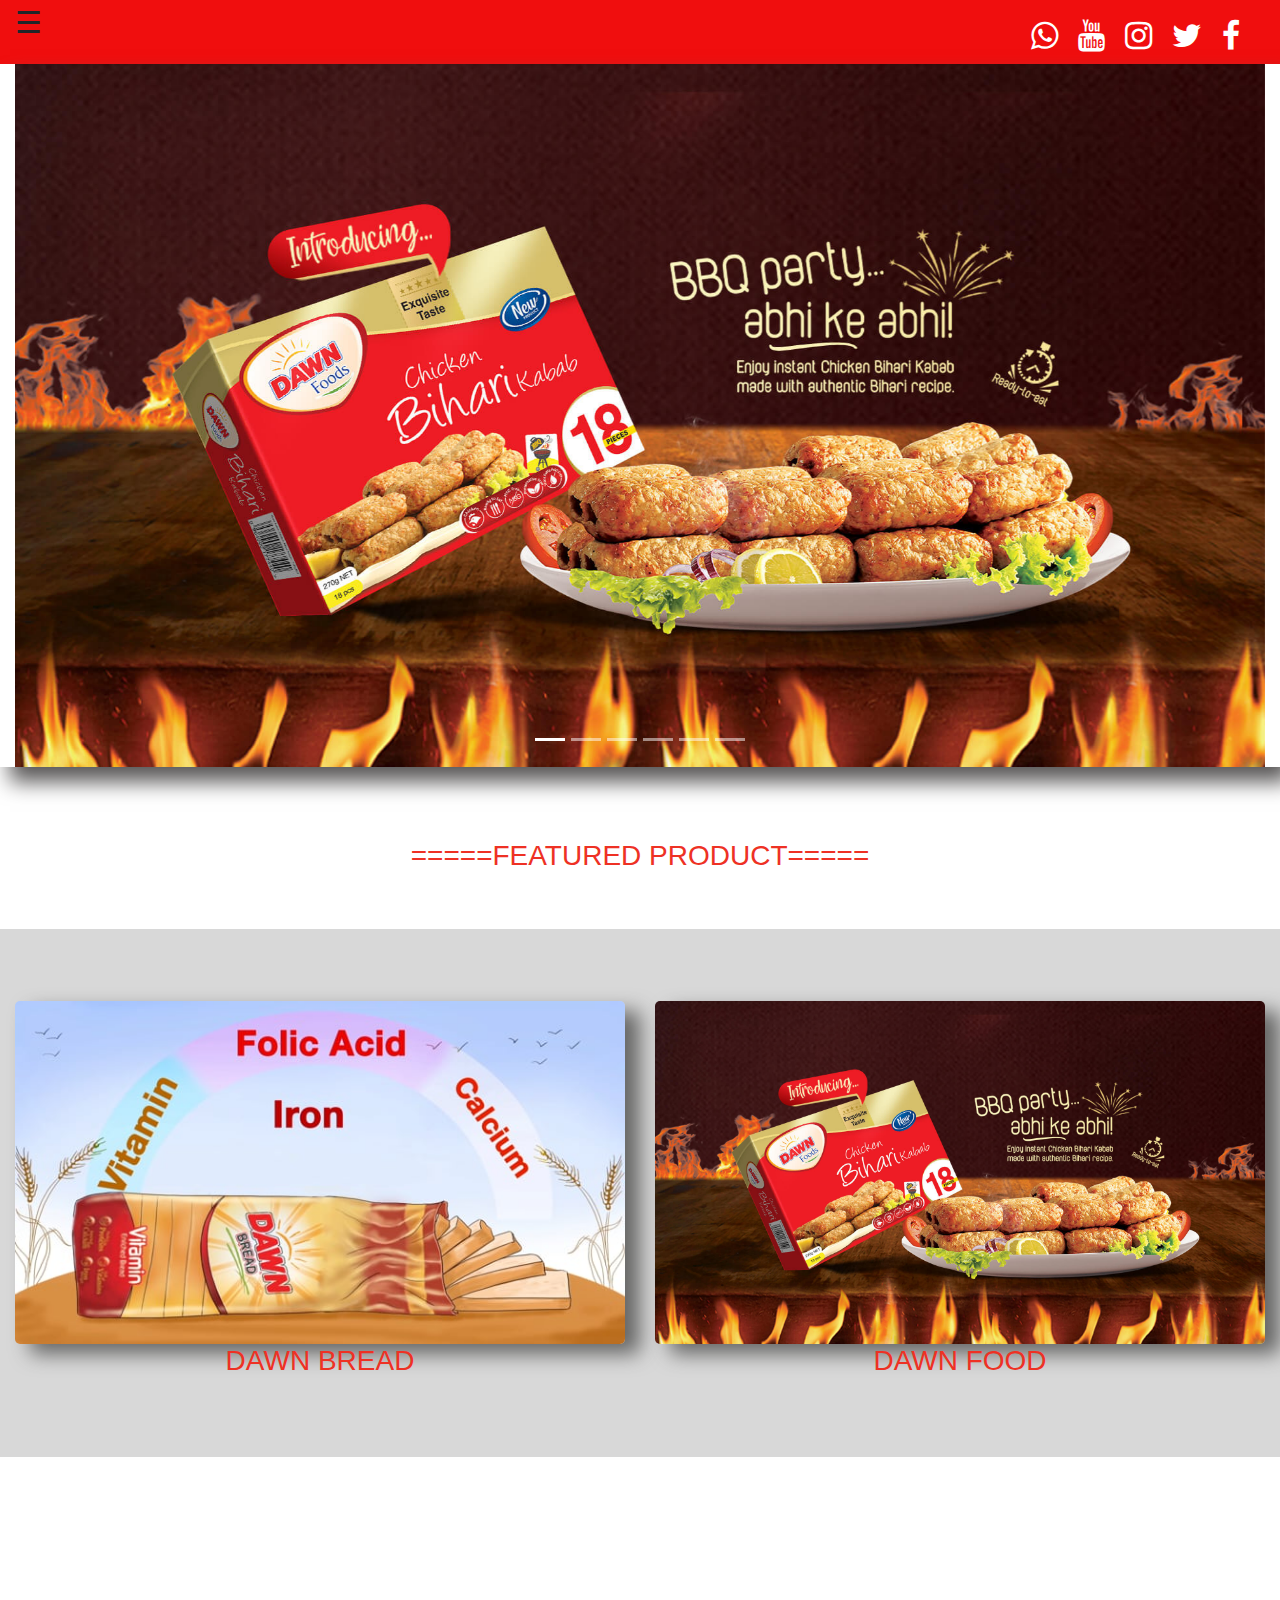
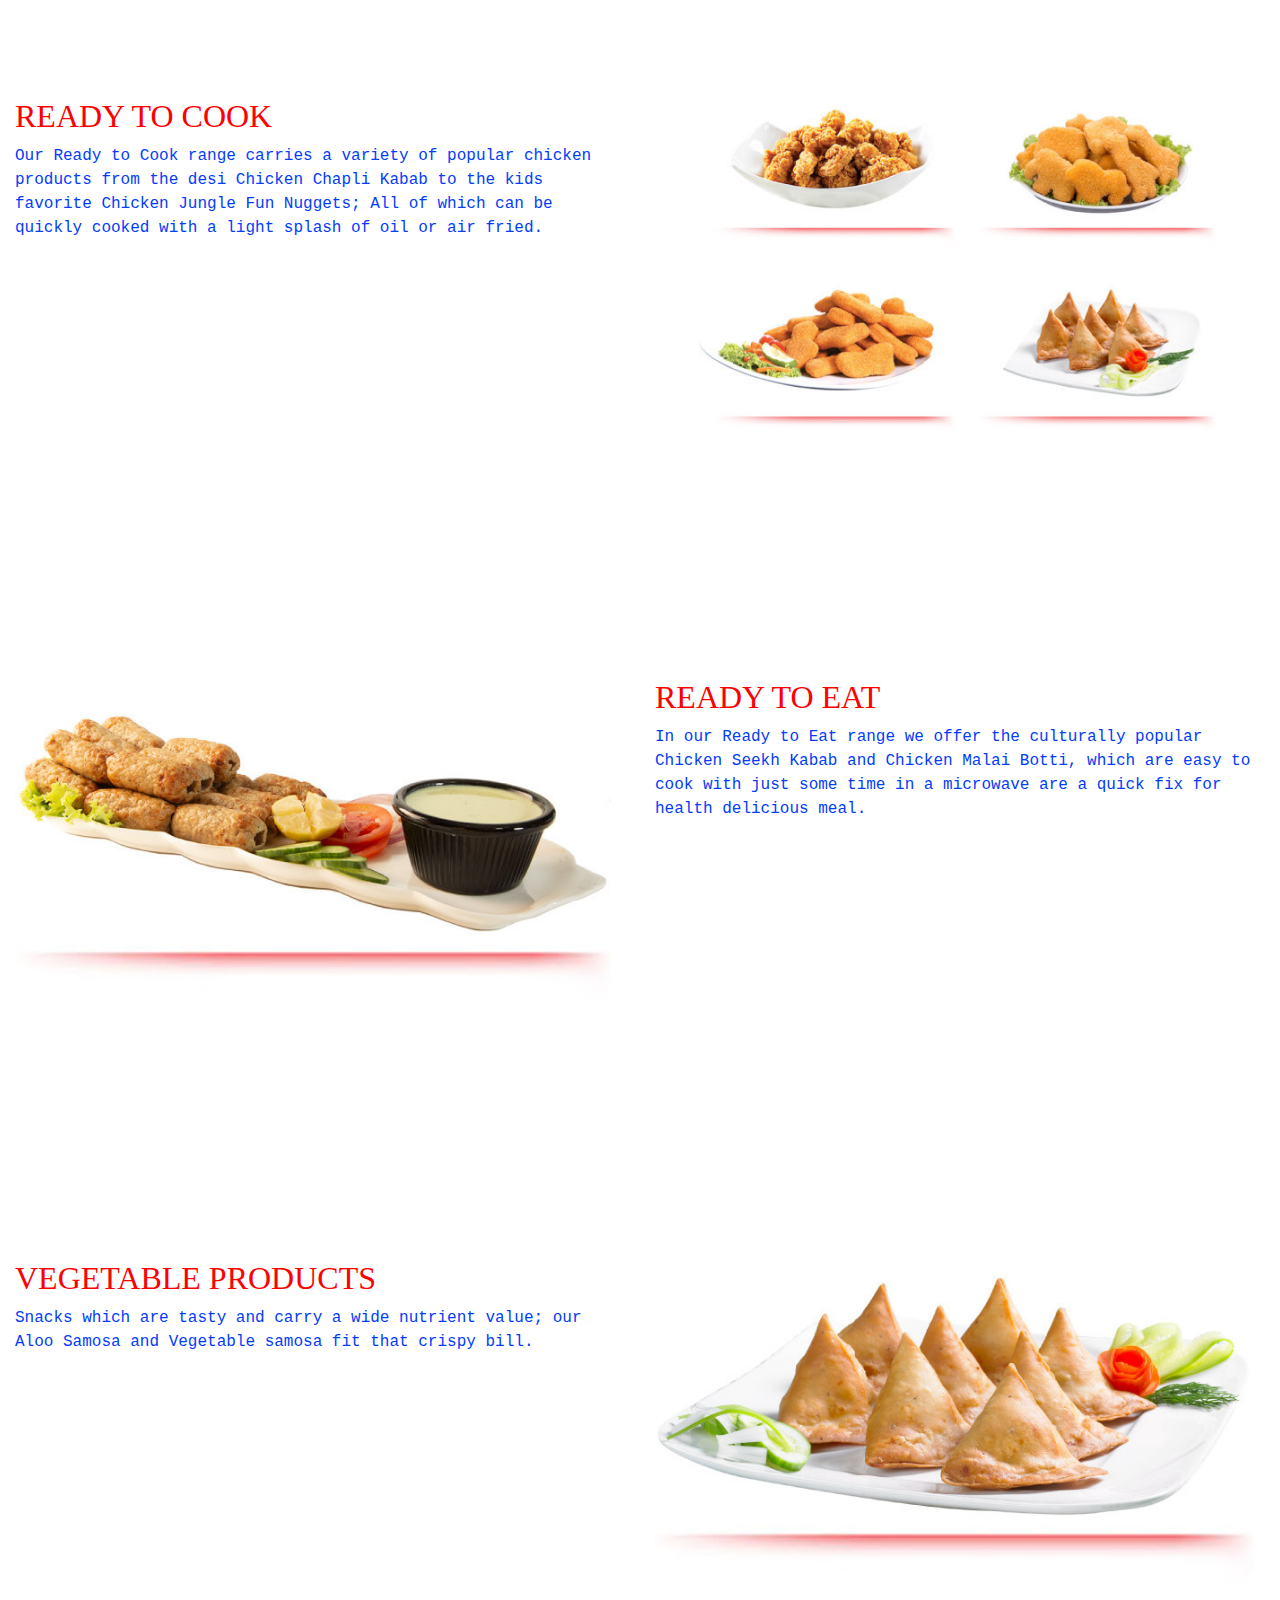
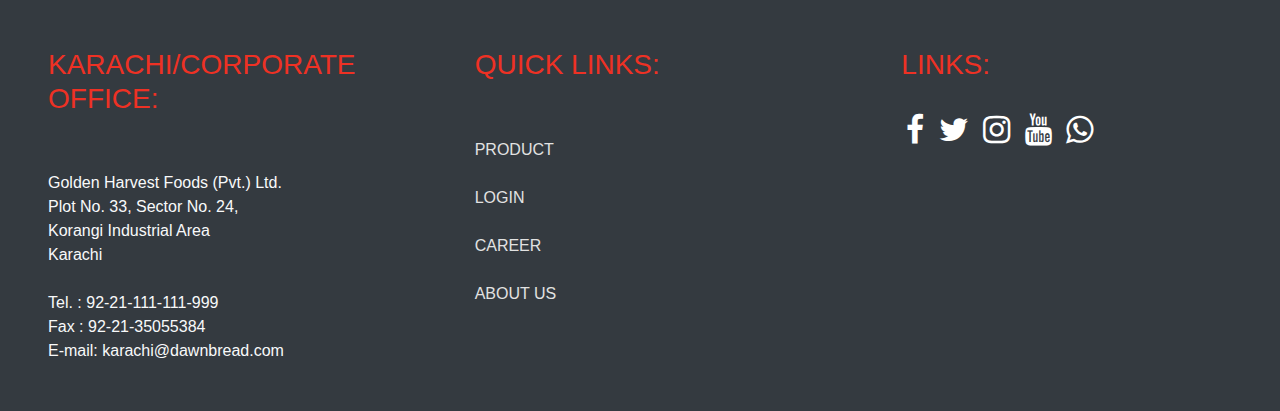
<file: index.html>
<!DOCTYPE html>
<html lang="en">

<head>
    <meta charset="UTF-8">
    <meta name="viewport" content="width=device-width, initial-scale=1.0">
    <link rel="stylesheet" href="style.css">
    <link rel="stylesheet" href="bootstrap-4.4.1-dist/css/bootstrap.min.css">
    <link href="https://stackpath.bootstrapcdn.com/font-awesome/4.7.0/css/font-awesome.min.css" rel="stylesheet" integrity="sha384-wvfXpqpZZVQGK6TAh5PVlGOfQNHSoD2xbE+QkPxCAFlNEevoEH3Sl0sibVcOQVnN" crossorigin="anonymous">

    <title>Document</title>
</head>

<body>

    <div class="container-fluid topcont">
        <div class="row">
            <div class="col-md-6 col-xs-6">
                <div id="mySidenav" class="sidenav ">
                    <a href="javascript:void(0)" class="closebtn" onclick="closeNav()">&times;</a>
                    <div class="text-center"><img width="30%" src="images/dawn_808p-qx.jpg" alt=""></div>
                    <a href="index.html">Home</a>
                    <a href="product.html">Products</a>
                    <a href="product3.html">Frozen Product</a>
                    <a href="contact.html">Contact</a>
                    <a href="about.html">About Us</a>
                </div>
                <span style="font-size:30px;cursor:pointer" onclick="openNav()">&#9776; </span>
            </div>
            <div class="col-md-6 col-xs-6">
                <div class="col links">
                    <a class="k" href="mailto:mmmubeen761@gmail.com"><i class="fa fa-2x fa-facebook"></i></a>
                    <a class="k" href="mailto:mmmubeen761@gmail.com"><i class="fa fa-2x fa-twitter"></i></a>
                    <a class="k" href="mailto:mmmubeen761@gmail.com"><i class="fa fa-2x fa-instagram"></i></a>
                    <a class="k" href="mailto:mmmubeen761@gmail.com"><i class="fa fa-2x fa-youtube"></i></a>
                    <a class="k" href="mailto:mmmubeen761@gmail.com"><i class="fa fa-2x fa-whatsapp"></i></a>
                </div>
            </div>
        </div>
    </div>
    <!-- CAROUSEL START -->
    <div class="container-fluid boxshadow">

        <div id="demo" class="carousel slide" data-ride="carousel">

            <!-- Indicators -->
            <ul class="carousel-indicators">
                <li id="" data-target="#demo" data-slide-to="0" class="active"></li>
                <li id="" data-target="#demo" data-slide-to="1"></li>
                <li id="" data-target="#demo" data-slide-to="2"></li>
                <li id="" data-target="#demo" data-slide-to="3"></li>
                <li id="" data-target="#demo" data-slide-to="4"></li>
                <li id="" data-target="#demo" data-slide-to="5"></li>
            </ul>

            <!-- The slideshow -->
            <div class="carousel-inner ">
                <div class="carousel-item active">
                    <img class=" img-fluid" src="images/img3.jpg" alt="">
                </div>
                <div class="carousel-item">
                    <img class=" img-fluid" src="images/Jungle-Fun-Chicken-Nuggets.jpg" alt="">
                </div>
                <div class="carousel-item">
                    <img class=" img-fluid" src="images/Chicken-Burger-Patty.jpg" alt="">
                </div>
                <div class="carousel-item">
                    <img class=" img-fluid" src="images/Chicken-Nuggets.jpg" alt="">
                </div>
                <div class="carousel-item">
                    <img class=" img-fluid" src="images/Chicken-shami-kabab.jpg" alt="">
                </div>
                <div class="carousel-item">
                    <img class=" img-fluid" src="images/Plain-Paratha.jpg" alt="">
                </div>
            </div>

            <!-- Left and right controls -->
            <!-- <a class="carousel-control-prev" href="#demo" data-slide="prev">
                <span class="carousel-control-prev-icon"></span>
            </a>
            <a class="carousel-control-next" href="#demo" data-slide="next">
                <span class="carousel-control-next-icon"></span>
            </a> -->
        </div>
    </div>



    <br><br><br>
    <div class="container ">
        <h3 class="ipheading">=====FEATURED PRODUCT=====</h3>
    </div>
    <br><br>
    <div class="container-fluid main">
        <div class="row  d-flex justify-content-center">
            <div class="col-md-6"><br><br><br>
                <div>
                    <a href="product.html"><img class="img-fluid two-conatiner" src="images/img2.jpg" alt=""></a>
                    <h3 class="d-flex justify-content-center">DAWN BREAD</h3>
                </div><br><br><br>
            </div>
            <div class="col-md-6"><br><br><br>
                <div>
                    <a href="product3.html"><img class="img-fluid two-conatiner" src="images/img3.jpg" alt=""></a>
                    <h3 class="d-flex justify-content-center">DAWN FOOD</h3>
                </div>
            </div><br><br><br>
        </div>
    </div>

    <br><br><br><br><br><br><br><br><br><br>
    <div class="container-fluid">
        <div class="row">
            <div class="col-md-6">
                <h2 id="historyh1">READY TO COOK</h2>
                <p id="historyp">Our Ready to Cook range carries a variety of popular chicken products from the desi Chicken Chapli Kabab to the kids favorite Chicken Jungle Fun Nuggets; All of which can be quickly cooked with a light splash of oil or air fried.</p>
            </div>
            <div class="col-md-6"><img src="images/ready-to-cook.jpg" alt="" style="width: 100%;"></div>
        </div>
    </div>

    <br><br><br><br><br><br><br><br><br><br>
    <div class="container-fluid">
        <div class="row">
            <div class="col-md-6"><img src="images/ready-to-eat.jpg" alt="" style="width: 100%;">
            </div>
            <div class="col-md-6">

                <h2 id="historyh1">READY TO EAT</h2>
                <p id="historyp">In our Ready to Eat range we offer the culturally popular Chicken Seekh Kabab and Chicken Malai Botti, which are easy to cook with just some time in a microwave are a quick fix for health delicious meal.
                </p>
            </div>
        </div>
    </div>
    <br><br><br><br><br><br><br><br><br><br>
    <div class="container-fluid">
        <div class="row">
            <div class="col-md-6">
                <h2 id="historyh1">VEGETABLE PRODUCTS</h2>
                <p id="historyp">Snacks which are tasty and carry a wide nutrient value; our Aloo Samosa and Vegetable samosa fit that crispy bill.</p>
            </div>
            <div class="col-md-6"><img src="images/vegetable-products.jpg" alt="" style="width: 100%;"></div>
        </div>
    </div>


    <div class="container-fluid bg-dark text-light">
        <div class="row">
            <div class="col-md-4 p-5">
                <h3>KARACHI/CORPORATE OFFICE:</h3> <br><br> Golden Harvest Foods (Pvt.) Ltd. <br> Plot No. 33, Sector No. 24, <br> Korangi Industrial Area <br> Karachi <br><br> Tel. : 92-21-111-111-999 <br> Fax : 92-21-35055384 <br> E-mail: karachi@dawnbread.com
                <br>
            </div>
            <div class="col-md-4 p-5">
                <h3>QUICK LINKS:</h3><br><br>
                <a href="product.html" class="downdlinks">PRODUCT</a><br><br>
                <a href="#" class="downdlinks">LOGIN</a><br><br>
                <a href="#" class="downdlinks">CAREER</a><br><br>
                <a href="about.html" class="downdlinks">ABOUT US</a><br><br>
            </div>
            <div class="col-md-4 p-5">
                <h3>LINKS:</h3><br>
                <div class="links-down">
                    <a class="k" href="mailto:mmmubeen761@gmail.com"><i class="fa fa-2x fa-facebook"></i></a>
                    <a class="k" href="mailto:mmmubeen761@gmail.com"><i class="fa fa-2x fa-twitter"></i></a>
                    <a class="k" href="mailto:mmmubeen761@gmail.com"><i class="fa fa-2x fa-instagram"></i></a>
                    <a class="k" href="mailto:mmmubeen761@gmail.com"><i class="fa fa-2x fa-youtube"></i></a>
                    <a class="k" href="mailto:mmmubeen761@gmail.com"><i class="fa fa-2x fa-whatsapp"></i></a>
                </div>
            </div>
        </div>

        <!-- javascript -->

        <script>
            function openNav() {
                document.getElementById("mySidenav").style.width = "250px";
            }

            function closeNav() {
                document.getElementById("mySidenav").style.width = "0";
            }
        </script>

        <!-- js links -->
        <script src="https://ajax.googleapis.com/ajax/libs/jquery/3.4.1/jquery.min.js"></script>
        <script src="https://cdnjs.cloudflare.com/ajax/libs/popper.js/1.16.0/umd/popper.min.js"></script>
        <script src="https://maxcdn.bootstrapcdn.com/bootstrap/4.4.1/js/bootstrap.min.js"></script>
</body>

</html>
</file>
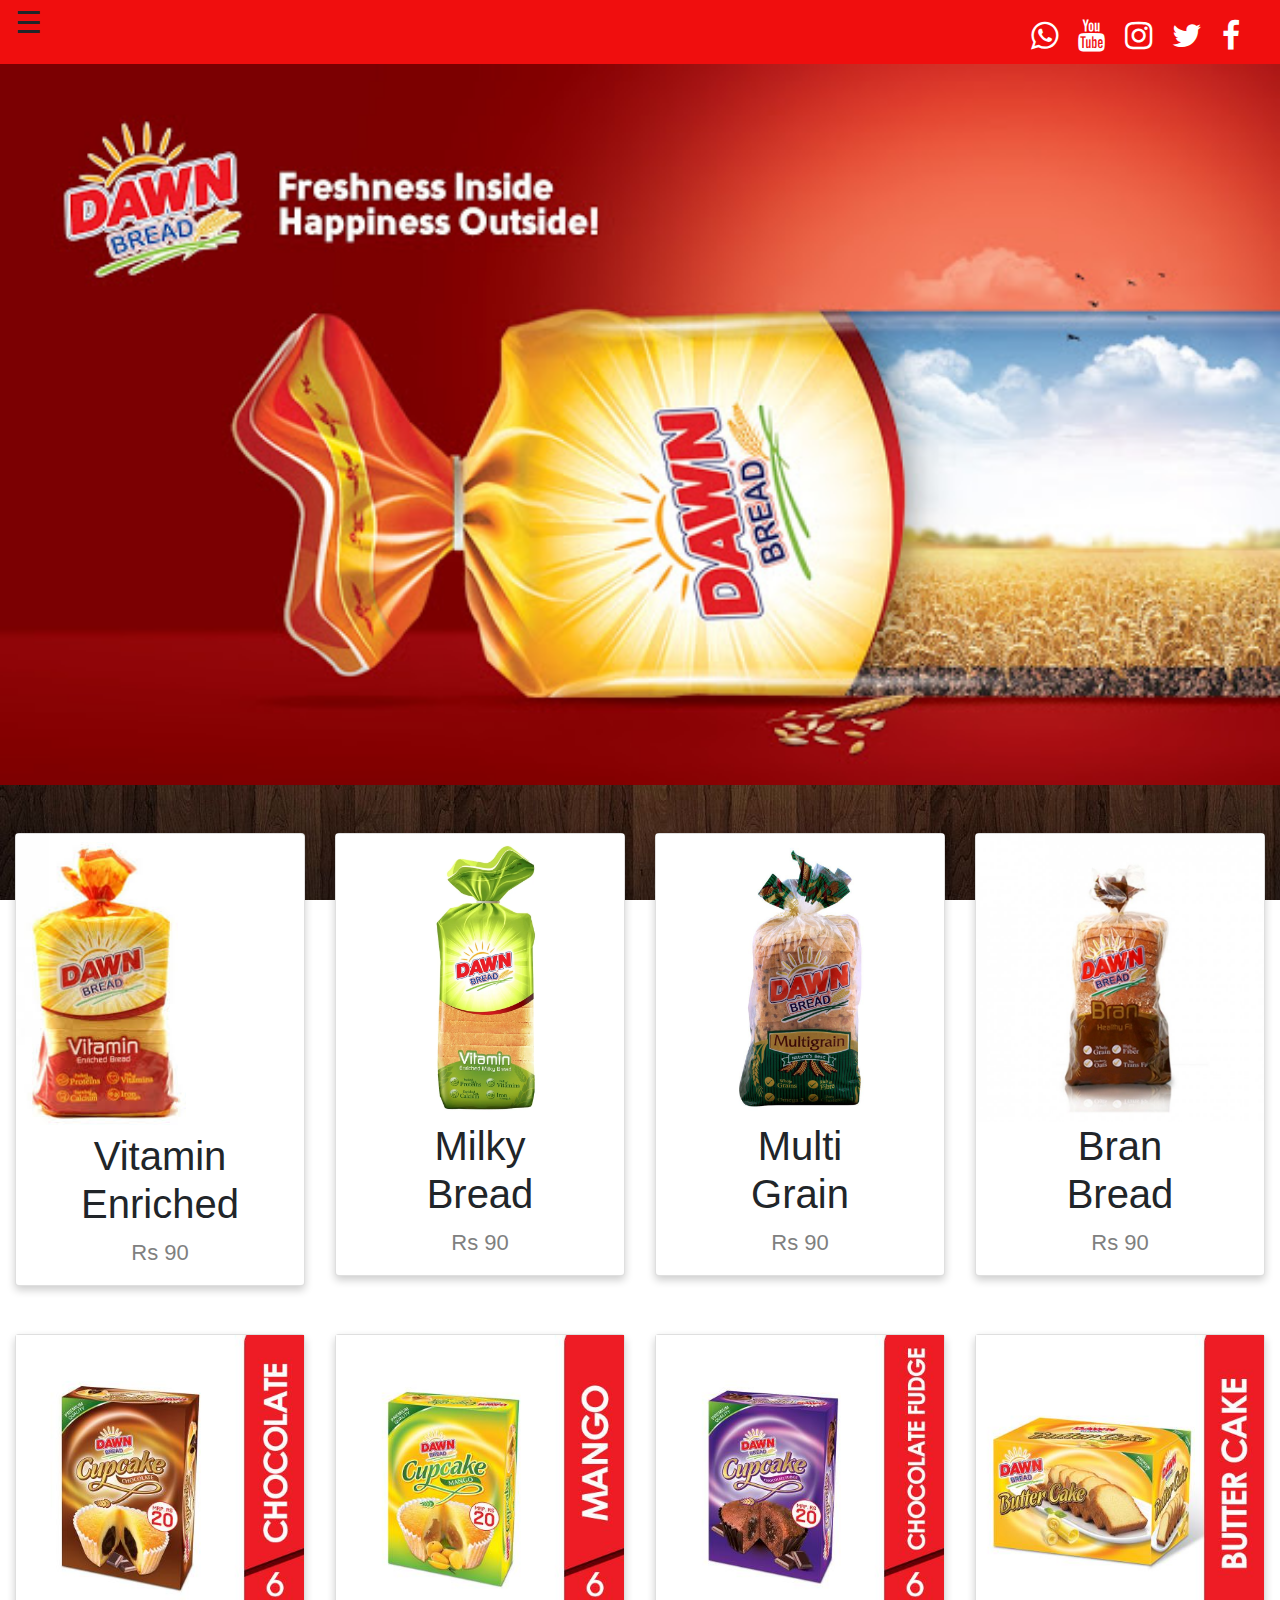
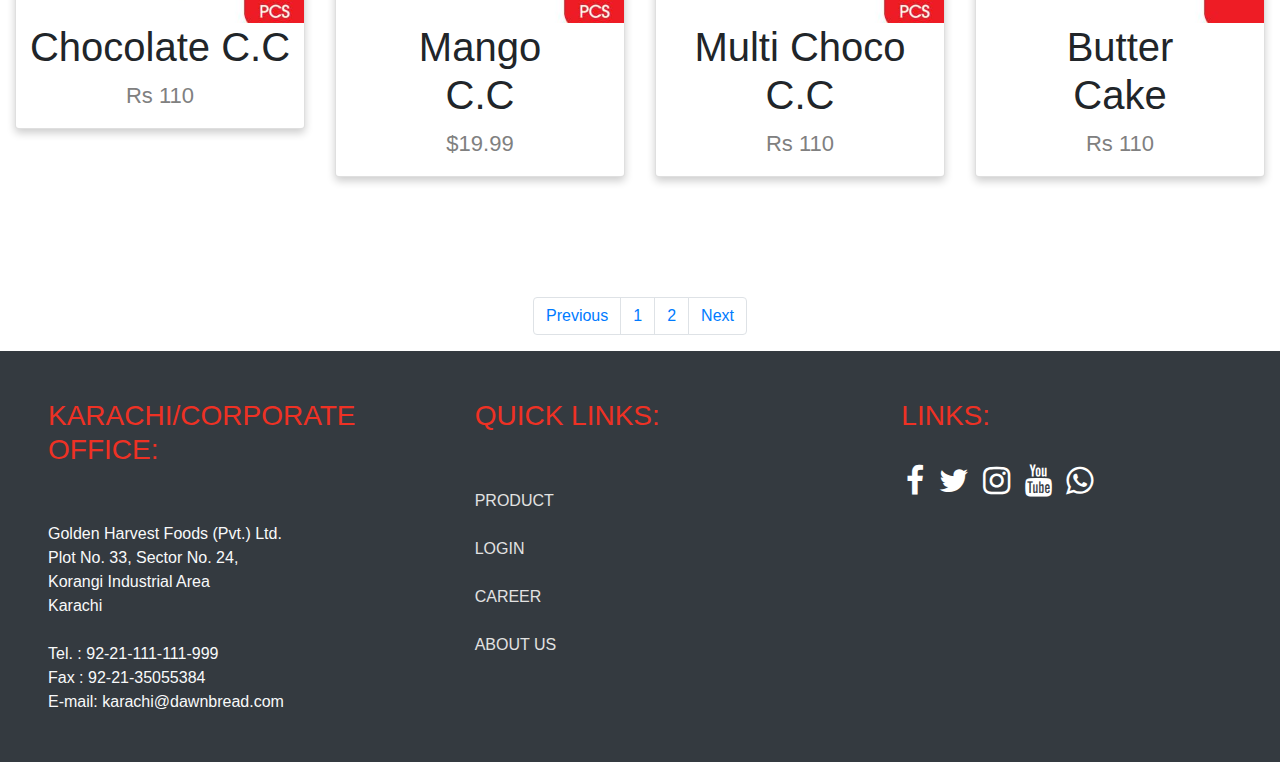
<file: product.html>
<!DOCTYPE html>
<html lang="en">

<head>
    <meta charset="UTF-8">
    <meta name="viewport" content="width=device-width, initial-scale=1.0">
    <link rel="stylesheet" href="style.css">
    <link rel="stylesheet" href="bootstrap-4.4.1-dist/css/bootstrap.min.css">
    <link href="https://stackpath.bootstrapcdn.com/font-awesome/4.7.0/css/font-awesome.min.css" rel="stylesheet" integrity="sha384-wvfXpqpZZVQGK6TAh5PVlGOfQNHSoD2xbE+QkPxCAFlNEevoEH3Sl0sibVcOQVnN" crossorigin="anonymous">

    <title>Document</title>
</head>

<body>
    <div class="container-fluid topcont">
        <div class="row">
            <div class="col-md-2">
                <div id="mySidenav" class="sidenav ">
                    <a href="javascript:void(0)" class="closebtn" onclick="closeNav()">&times;</a>
                    <a href="index.html">Home</a>
                    <a href="product.html">Products</a>
                    <a href="product3.html">Frozen Product</a>
                    <a href="contact.html">Contact</a>
                    <a href="about.html">About Us</a>
                </div>
                <span style="font-size:30px;cursor:pointer" onclick="openNav()">&#9776; </span>
            </div>
            <div class="col-md-10">
                <div class="col links">
                    <a class="k" href="mailto:mmmubeen761@gmail.com"><i class="fa fa-2x fa-facebook"></i></a>
                    <a class="k" href="mailto:mmmubeen761@gmail.com"><i class="fa fa-2x fa-twitter"></i></a>
                    <a class="k" href="mailto:mmmubeen761@gmail.com"><i class="fa fa-2x fa-instagram"></i></a>
                    <a class="k" href="mailto:mmmubeen761@gmail.com"><i class="fa fa-2x fa-youtube"></i></a>
                    <a class="k" href="mailto:mmmubeen761@gmail.com"><i class="fa fa-2x fa-whatsapp"></i></a>
                </div>
            </div>
        </div>
    </div>

    <!-- <div class="container">
    <video style="width: 100%; height: auto;" src="video/Dawn Bread - Bio Degradable Packaging.mp4" controls></video>
    </div>
    -->
    <div class="container-fluid">
        <div class="row">
            <img class="img-fluid" width="100%" src="images/2018-11-15.jpg" alt="">
        </div>
    </div>
    <div class="container-fluid bg">
        <div class="row">
            <div class="col col-lg-3 col-md-3 col-xs-12 col-sm-6 mt-5">
                <div class="card">
                    <img src="images/brea.jpg" alt="Denim Jeans" style="width:60% ; height: auto;">
                    <h1>Vitamin Enriched</h1>
                    <p class="price">Rs 90</p>
                </div>
            </div>
            <div class="col col-lg-3 col-md-3 col-xs-12 col-sm-6 mt-5">
                <div class="card">
                    <img src="images/grocerapp-dawn-bread-milky-5eb0fab1d81a7.webp" alt="Denim Jeans" style="width:100% ; height: auto;">
                    <h1>Milky <br> Bread</h1>
                    <p class="price">Rs 90</p>
                </div>
            </div>
            <div class="col col-lg-3 col-md-3 col-xs-12 col-sm-6 mt-5">
                <div class="card">
                    <img src="images/1135447-1.jpg" alt="Denim Jeans" style="width:100% ; height: auto;">
                    <h1>Multi <br> Grain</h1>
                    <p class="price">Rs 90</p>
                </div>
            </div>
            <div class="col col-lg-3 col-md-3 col-xs-12 col-sm-6 mt-5">
                <div class="card">
                    <img src="images/12629648-0-M.jpg" alt="Denim Jeans" style="width:100% ; height: auto;">
                    <h1>Bran <br> Bread</h1>
                    <p class="price">Rs 90</p>
                </div>
            </div>
        </div>
    </div>
    <div class="container-fluid bg">
        <div class="row">
            <div class="col col-lg-3 col-md-3 col-xs-12 col-sm-6 mt-5">
                <div class="card">
                    <img src="images/27857_detail_img.jpg" alt="Denim Jeans" style="width:100%; height: auto;">
                    <h1>Chocolate C.C</h1>
                    <p class="price">Rs 110</p>
                </div>
            </div>
            <div class="col col-lg-3 col-md-3 col-xs-12 col-sm-6 mt-5">
                <div class="card">
                    <img src="images/27858_detail_img.jpg" alt="Denim Jeans" style="width:100% ; height: auto">
                    <h1>Mango <br> C.C</h1>
                    <p class="price">$19.99</p>
                </div>
            </div>
            <div class="col col-lg-3 col-md-3 col-xs-12 col-sm-6 mt-5">
                <div class="card">
                    <img src="images/27860_detail_img.jpg" alt="Denim Jeans" style="width:100% ; height: auto">
                    <h1>Multi Choco C.C</h1>
                    <p class="price">Rs 110</p>
                </div>
            </div>
            <div class="col col-lg-3 col-md-3 col-xs-12 col-sm-6 mt-5">
                <div class="card">
                    <img src="images/21918_detail_img.jpg" alt="Denim Jeans" style="width:100% ; height: auto">
                    <h1>Butter <br> Cake</h1>
                    <p class="price">Rs 110</p>
                </div>
            </div>
        </div><br><br><br>
    </div>

    <div class="container-fluid">
        <ul class="pagination justify-content-center mt-5">
            <li class="page-item"><a class="page-link" href="product.html">Previous</a></li>
            <li class="page-item"><a class="page-link" href="product.html">1</a></li>
            <li class="page-item"><a class="page-link" href="product2.html">2</a></li>
            <li class="page-item"><a class="page-link" href="product2.html">Next</a></li>
        </ul>
    </div>


    <div class="container-fluid bg-dark text-light">
        <div class="row">
            <div class="col-md-4 p-5">
                <h3>KARACHI/CORPORATE OFFICE:</h3> <br><br> Golden Harvest Foods (Pvt.) Ltd. <br> Plot No. 33, Sector No. 24, <br> Korangi Industrial Area <br> Karachi <br><br> Tel. : 92-21-111-111-999 <br> Fax : 92-21-35055384 <br> E-mail: karachi@dawnbread.com
                <br>
            </div>
            <div class="col-md-4 p-5">
                <h3>QUICK LINKS:</h3><br><br>
                <a href="product.html" class="downdlinks">PRODUCT</a><br><br>
                <a href="#" class="downdlinks">LOGIN</a><br><br>
                <a href="#" class="downdlinks">CAREER</a><br><br>
                <a href="about.html" class="downdlinks">ABOUT US</a><br><br>
            </div>
            <div class="col-md-4 p-5">
                <h3>LINKS:</h3><br>
                <div class="links-down">
                    <a class="k" href="mailto:mmmubeen761@gmail.com"><i class="fa fa-2x fa-facebook"></i></a>
                    <a class="k" href="mailto:mmmubeen761@gmail.com"><i class="fa fa-2x fa-twitter"></i></a>
                    <a class="k" href="mailto:mmmubeen761@gmail.com"><i class="fa fa-2x fa-instagram"></i></a>
                    <a class="k" href="mailto:mmmubeen761@gmail.com"><i class="fa fa-2x fa-youtube"></i></a>
                    <a class="k" href="mailto:mmmubeen761@gmail.com"><i class="fa fa-2x fa-whatsapp"></i></a>
                </div>
            </div>
        </div>
    </div>

    <!-- javascript -->

    <script>
        function openNav() {
            document.getElementById("mySidenav").style.width = "250px";
        }

        function closeNav() {
            document.getElementById("mySidenav").style.width = "0";
        }
    </script>

    <!-- js links -->
    <script src="https://ajax.googleapis.com/ajax/libs/jquery/3.4.1/jquery.min.js"></script>
    <script src="https://cdnjs.cloudflare.com/ajax/libs/popper.js/1.16.0/umd/popper.min.js"></script>
    <script src="https://maxcdn.bootstrapcdn.com/bootstrap/4.4.1/js/bootstrap.min.js"></script>
</body>

</html>
</file>
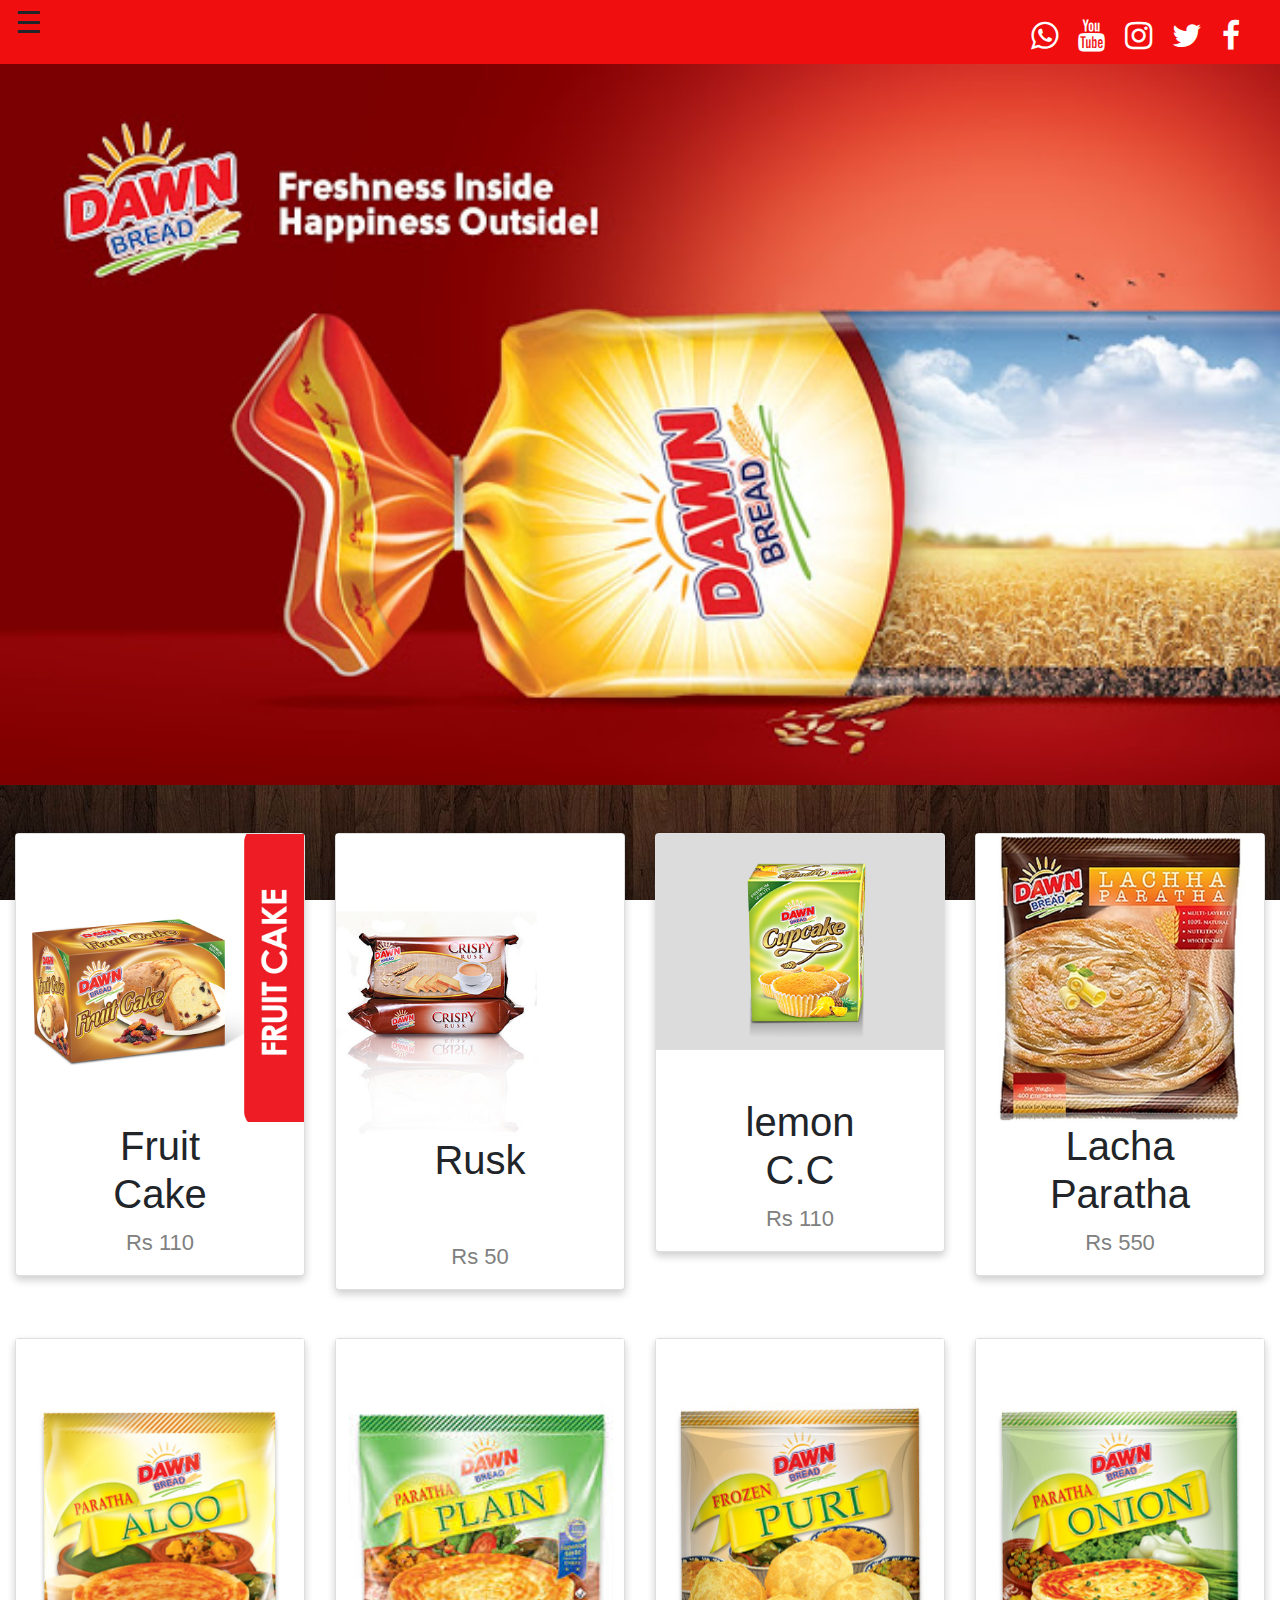
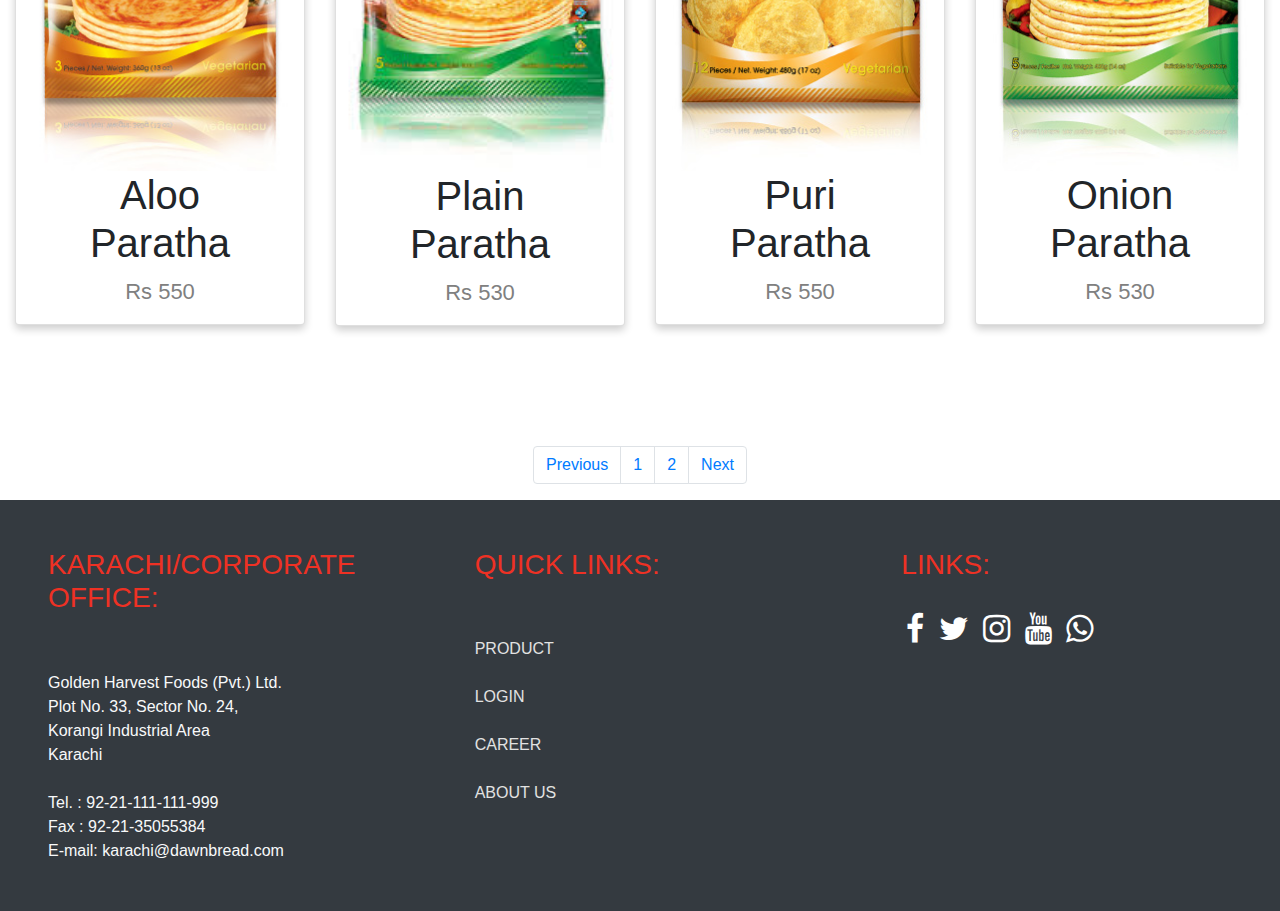
<file: product2.html>
<!DOCTYPE html>
<html lang="en">

<head>
    <meta charset="UTF-8">
    <meta name="viewport" content="width=device-width, initial-scale=1.0">
    <link rel="stylesheet" href="style.css">
    <link rel="stylesheet" href="bootstrap-4.4.1-dist/css/bootstrap.min.css">
    <link href="https://stackpath.bootstrapcdn.com/font-awesome/4.7.0/css/font-awesome.min.css" rel="stylesheet" integrity="sha384-wvfXpqpZZVQGK6TAh5PVlGOfQNHSoD2xbE+QkPxCAFlNEevoEH3Sl0sibVcOQVnN" crossorigin="anonymous">

    <title>Document</title>
</head>

<body>
    <div class="container-fluid topcont">
        <div class="row">
            <div class="col-md-2">
                <div id="mySidenav" class="sidenav ">
                    <a href="javascript:void(0)" class="closebtn" onclick="closeNav()">&times;</a>
                    <a href="index.html">Home</a>
                    <a href="product.html">Products</a>
                    <a href="product3.html">Frozen Product</a>
                    <a href="contact.html">Contact</a>
                    <a href="about.html">About Us</a>
                </div>
                <span style="font-size:30px;cursor:pointer" onclick="openNav()">&#9776; </span>
            </div>
            <div class="col-md-10">
                <div class="col links">
                    <a class="k" href="mailto:mmmubeen761@gmail.com"><i class="fa fa-2x fa-facebook"></i></a>
                    <a class="k" href="mailto:mmmubeen761@gmail.com"><i class="fa fa-2x fa-twitter"></i></a>
                    <a class="k" href="mailto:mmmubeen761@gmail.com"><i class="fa fa-2x fa-instagram"></i></a>
                    <a class="k" href="mailto:mmmubeen761@gmail.com"><i class="fa fa-2x fa-youtube"></i></a>
                    <a class="k" href="mailto:mmmubeen761@gmail.com"><i class="fa fa-2x fa-whatsapp"></i></a>
                </div>
            </div>
        </div>
    </div>



    <div class="container-fluid">
        <div class="row">
            <img class="img-fluid" width="100%" src="images/2018-11-15.jpg" alt="">
        </div>
    </div>

    <div class="container-fluid bg">
        <div class="row">
            <div class="col col-lg-3 col-md-3 col-xs-12 col-sm-6 mt-5">
                <div class="card">
                    <img src="images/orgsize_21919Dawn-4.jpg" alt="Denim Jeans" style="width:100%; height: auto;">
                    <h1>Fruit <br>Cake</h1>
                    <p class="price">Rs 110</p>
                </div>
            </div>
            <div class="col col-lg-3 col-md-3 col-xs-12 col-sm-6 mt-5">
                <div class="card">
                    <img src="images/Dawn-Crispy-Rusk.jpg" alt="Denim Jeans" style="width:70% ; height: auto;">
                    <h1>Rusk <br><br></h1>
                    <p class="price">Rs 50</p>
                </div>
            </div>
            <div class="col col-lg-3 col-md-3 col-xs-12 col-sm-6 mt-5">
                <div class="card">
                    <img src="images/Cupcake-Pine-Apple.jpg" alt="Denim Jeans" style="width:100% ; height: auto;"><br><br>
                    <h1>lemon <br>C.C</h1>
                    <p class="price">Rs 110</p>
                </div>
            </div>
            <div class="col col-lg-3 col-md-3 col-xs-12 col-sm-6 mt-5">
                <div class="card">
                    <img src="images/product_87743_1.jpg" alt="Denim Jeans" style="width:100% ; height: auto;">
                    <h1>Lacha <br>Paratha</h1>
                    <p class="price">Rs 550</p>
                </div>
            </div>
        </div>
    </div>
    <div class="container-fluid bg">
        <div class="row">
            <div class="col col-lg-3 col-md-3 col-xs-12 col-sm-6 mt-5">
                <div class="card">
                    <img src="images/Aloo-Paratha.jpg" alt="Denim Jeans" style="width:100%; height: auto;">
                    <h1>Aloo <br>Paratha</h1>
                    <p class="price">Rs 550</p>
                </div>
            </div>
            <div class="col col-lg-3 col-md-3 col-xs-12 col-sm-6 mt-5">
                <div class="card">
                    <img src="images/images (4).jpg" alt="Denim Jeans" style="width:100% ; height: auto">
                    <h1>Plain <br> Paratha</h1>
                    <p class="price">Rs 530</p>
                </div>
            </div>
            <div class="col col-lg-3 col-md-3 col-xs-12 col-sm-6 mt-5">
                <div class="card">
                    <img src="images/Frozen-Puri.jpg" alt="Denim Jeans" style="width:100% ; height: auto">
                    <h1>Puri <br>Paratha</h1>
                    <p class="price">Rs 550</p>
                </div>
            </div>
            <div class="col col-lg-3 col-md-3 col-xs-12 col-sm-6 mt-5">
                <div class="card">
                    <img src="images/Onion-Paratha.jpg" alt="Denim Jeans" style="width:100% ; height: auto">
                    <h1>Onion <br> Paratha</h1>
                    <p class="price">Rs 530</p>
                </div>
            </div>
        </div><br><br><br>
    </div>

    <div class="container-fluid">
        <ul class="pagination justify-content-center mt-5">
            <li class="page-item"><a class="page-link" href="product.html">Previous</a></li>
            <li class="page-item"><a class="page-link" href="product.html">1</a></li>
            <li class="page-item"><a class="page-link" href="product2.html">2</a></li>
            <li class="page-item"><a class="page-link" href="product2.html">Next</a></li>
        </ul>
    </div>

    <div class="container-fluid bg-dark text-light">
        <div class="row">
            <div class="col-md-4 p-5">
                <h3>KARACHI/CORPORATE OFFICE:</h3> <br><br> Golden Harvest Foods (Pvt.) Ltd. <br> Plot No. 33, Sector No. 24, <br> Korangi Industrial Area <br> Karachi <br><br> Tel. : 92-21-111-111-999 <br> Fax : 92-21-35055384 <br> E-mail: karachi@dawnbread.com
                <br>
            </div>
            <div class="col-md-4 p-5">
                <h3>QUICK LINKS:</h3><br><br>
                <a href="product.html" class="downdlinks">PRODUCT</a><br><br>
                <a href="#" class="downdlinks">LOGIN</a><br><br>
                <a href="#" class="downdlinks">CAREER</a><br><br>
                <a href="about.html" class="downdlinks">ABOUT US</a><br><br>
            </div>
            <div class="col-md-4 p-5">
                <h3>LINKS:</h3><br>
                <div class="links-down">
                    <a class="k" href="mailto:mmmubeen761@gmail.com"><i class="fa fa-2x fa-facebook"></i></a>
                    <a class="k" href="mailto:mmmubeen761@gmail.com"><i class="fa fa-2x fa-twitter"></i></a>
                    <a class="k" href="mailto:mmmubeen761@gmail.com"><i class="fa fa-2x fa-instagram"></i></a>
                    <a class="k" href="mailto:mmmubeen761@gmail.com"><i class="fa fa-2x fa-youtube"></i></a>
                    <a class="k" href="mailto:mmmubeen761@gmail.com"><i class="fa fa-2x fa-whatsapp"></i></a>
                </div>
            </div>
        </div>
    </div>

    <!-- javascript -->

    <script>
        function openNav() {
            document.getElementById("mySidenav").style.width = "250px";
        }

        function closeNav() {
            document.getElementById("mySidenav").style.width = "0";
        }
    </script>

    <!-- js links -->
    <script src="https://ajax.googleapis.com/ajax/libs/jquery/3.4.1/jquery.min.js"></script>
    <script src="https://cdnjs.cloudflare.com/ajax/libs/popper.js/1.16.0/umd/popper.min.js"></script>
    <script src="https://maxcdn.bootstrapcdn.com/bootstrap/4.4.1/js/bootstrap.min.js"></script>
</body>

</html>
</file>
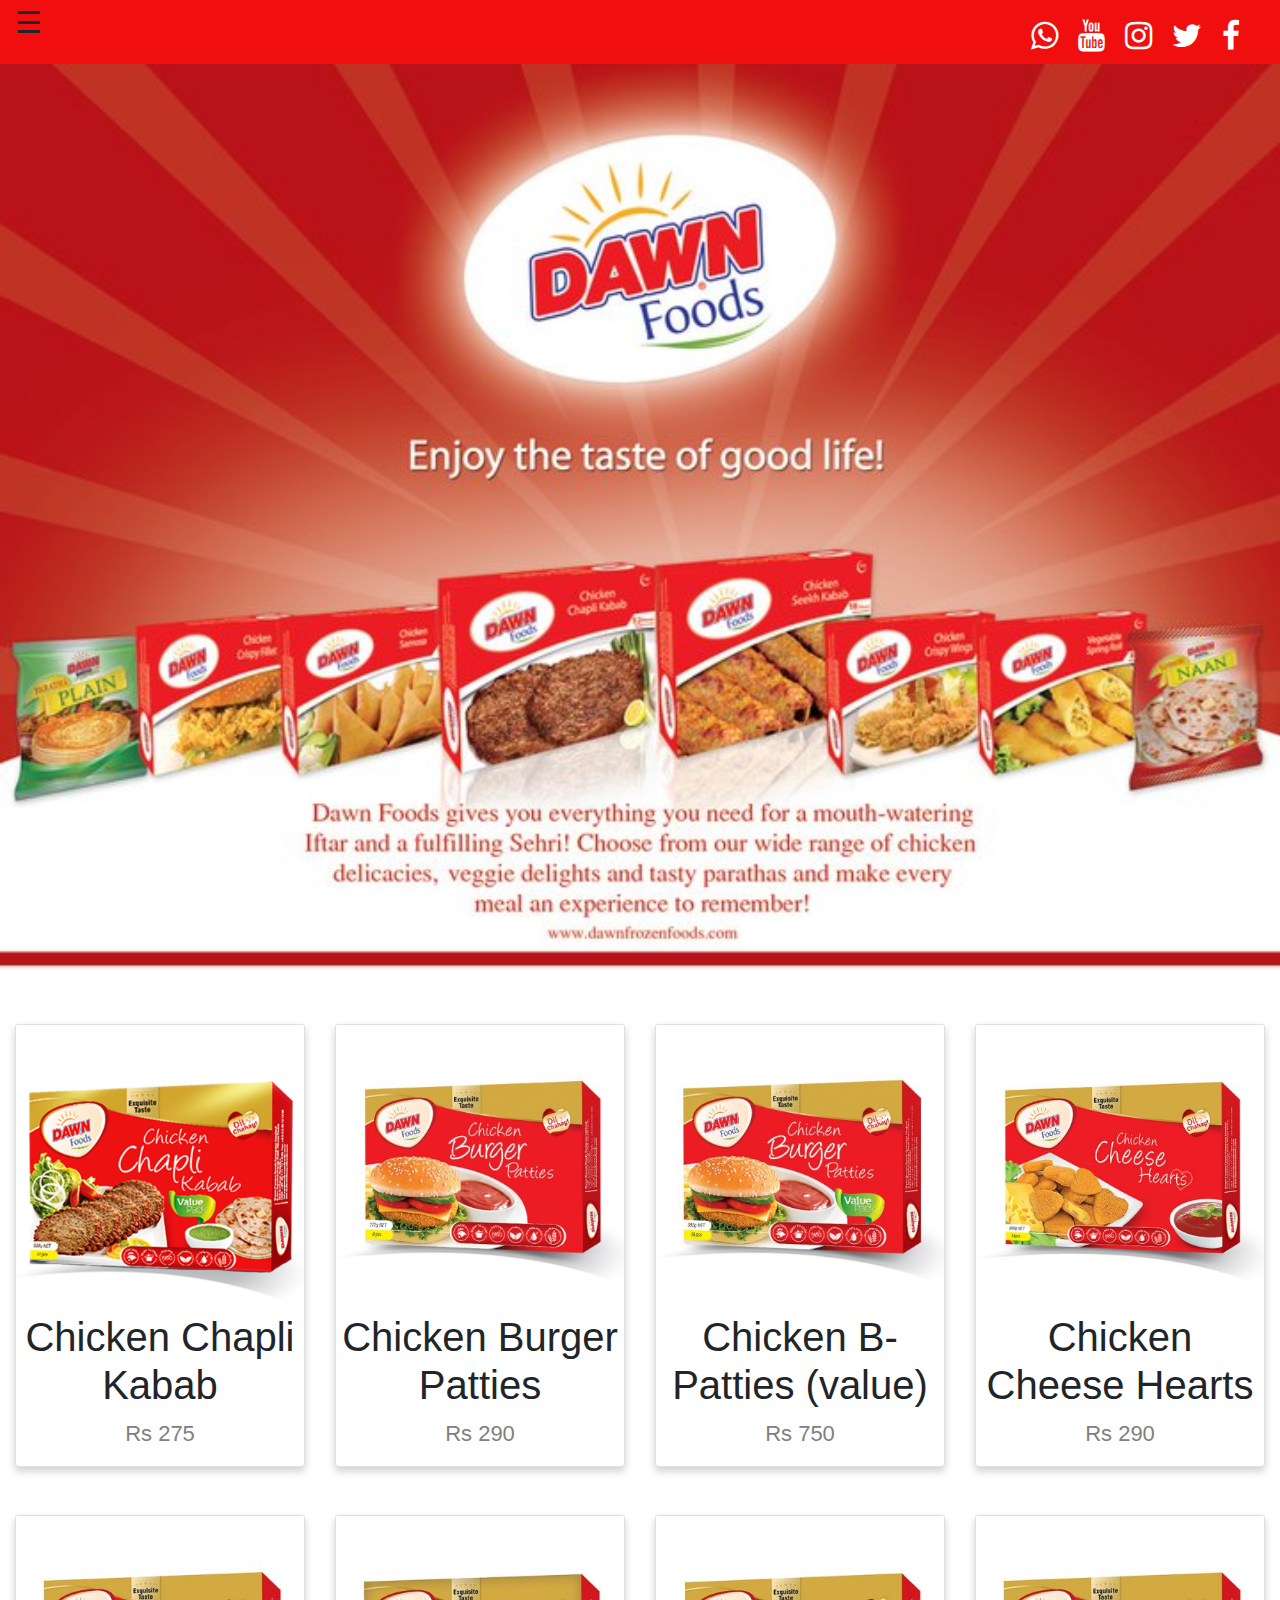
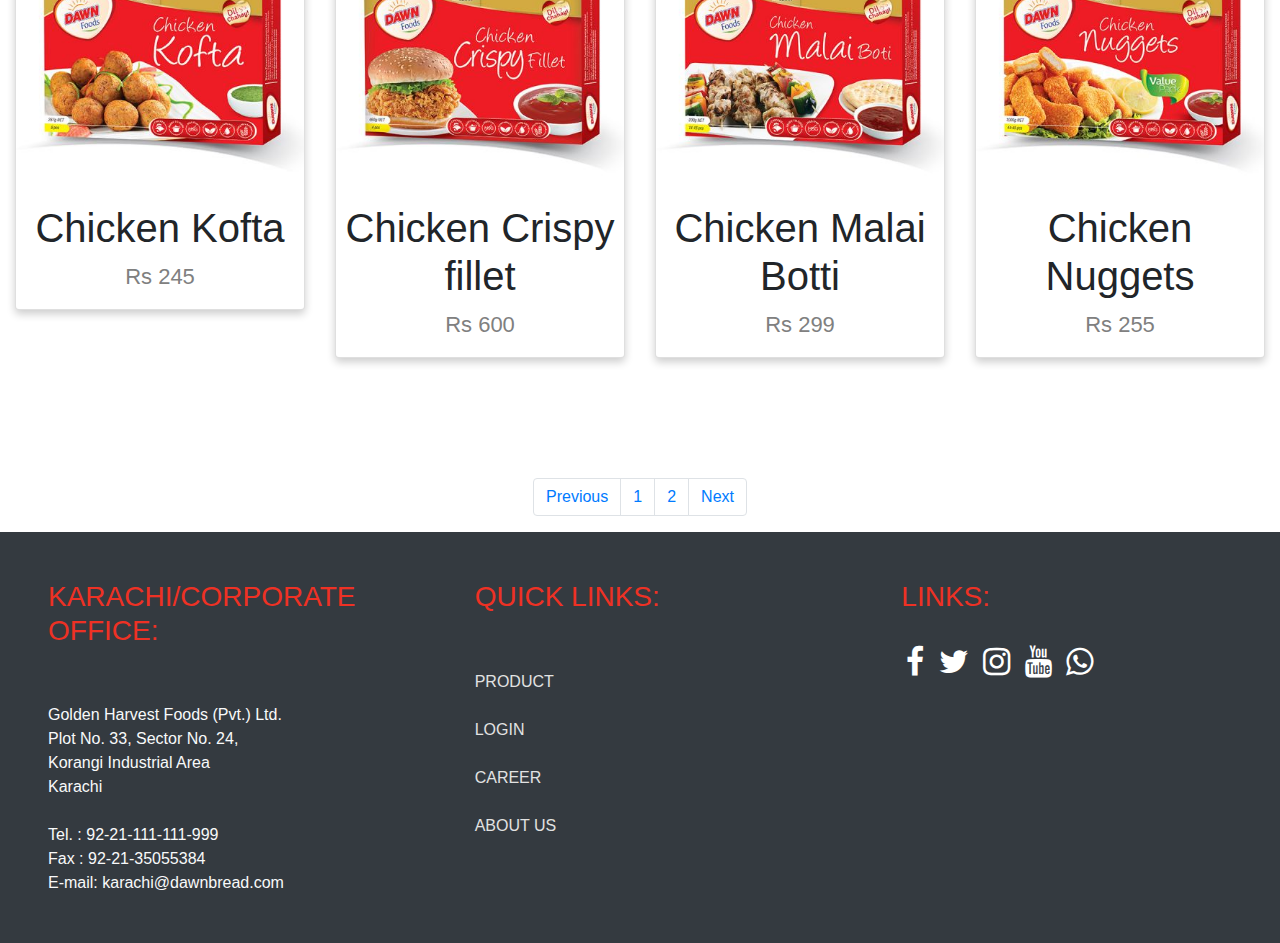
<file: product3.html>
<!DOCTYPE html>
<html lang="en">

<head>
    <meta charset="UTF-8">
    <meta name="viewport" content="width=device-width, initial-scale=1.0">
    <link rel="stylesheet" href="style.css">
    <link rel="stylesheet" href="bootstrap-4.4.1-dist/css/bootstrap.min.css">
    <link href="https://stackpath.bootstrapcdn.com/font-awesome/4.7.0/css/font-awesome.min.css" rel="stylesheet" integrity="sha384-wvfXpqpZZVQGK6TAh5PVlGOfQNHSoD2xbE+QkPxCAFlNEevoEH3Sl0sibVcOQVnN" crossorigin="anonymous">

    <title>Document</title>
</head>

<body>
    <div class="container-fluid topcont">
        <div class="row">
            <div class="col-md-2">
                <div id="mySidenav" class="sidenav ">
                    <a href="javascript:void(0)" class="closebtn" onclick="closeNav()">&times;</a>
                    <a href="index.html">Home</a>
                    <a href="product.html">Products</a>
                    <a href="product3.html">Frozen Product</a>
                    <a href="contact.html">Contact</a>
                    <a href="about.html">About Us</a>
                </div>
                <span style="font-size:30px;cursor:pointer" onclick="openNav()">&#9776; </span>
            </div>
            <div class="col-md-10">
                <div class="col links">
                    <a class="k" href="mailto:mmmubeen761@gmail.com"><i class="fa fa-2x fa-facebook"></i></a>
                    <a class="k" href="mailto:mmmubeen761@gmail.com"><i class="fa fa-2x fa-twitter"></i></a>
                    <a class="k" href="mailto:mmmubeen761@gmail.com"><i class="fa fa-2x fa-instagram"></i></a>
                    <a class="k" href="mailto:mmmubeen761@gmail.com"><i class="fa fa-2x fa-youtube"></i></a>
                    <a class="k" href="mailto:mmmubeen761@gmail.com"><i class="fa fa-2x fa-whatsapp"></i></a>
                </div>
            </div>
        </div>
    </div>


    <div class="container-fluid">
        <div class="row">
            <img class="img-fluid" width="100%" src="images/aa.jpg" alt="">
        </div>
    </div>
    <div class="container-fluid bg">
        <div class="row">
            <div class="col col-lg-3 col-md-3 col-xs-12 col-sm-6 mt-5">
                <div class="card">
                    <img src="images/chicken_chapli_kabab_value_pack_.png" alt="Denim Jeans" style="width:100% ; height: auto;">
                    <h1>Chicken Chapli Kabab</h1>
                    <p class="price">Rs 275</p>
                </div>
            </div>
            <div class="col col-lg-3 col-md-3 col-xs-12 col-sm-6 mt-5">
                <div class="card">
                    <img src="images/chicken-burger-patties-regular.jpg" alt="Denim Jeans" style="width:100% ; height: auto;">
                    <h1>Chicken Burger Patties</h1>
                    <p class="price">Rs 290
                    </p>
                </div>
            </div>
            <div class="col col-lg-3 col-md-3 col-xs-12 col-sm-6 mt-5">
                <div class="card">
                    <img src="images/chicken-burger-patties-value.jpg" alt="Denim Jeans" style="width:100% ; height: auto;">
                    <h1>Chicken B-Patties (value)</h1>
                    <p class="price">Rs 750</p>
                </div>
            </div>
            <div class="col col-lg-3 col-md-3 col-xs-12 col-sm-6 mt-5">
                <div class="card">
                    <img src="images/chicken-cheese-hearts-regular.jpg" alt="Denim Jeans" style="width:100% ; height: auto;">
                    <h1>Chicken Cheese Hearts</h1>
                    <p class="price">Rs 290</p>
                </div>
            </div>
        </div>
    </div>
    <div class="container-fluid bg">
        <div class="row">
            <div class="col col-lg-3 col-md-3 col-xs-12 col-sm-6 mt-5">
                <div class="card">
                    <img src="images/chicken-kofta-regular.jpg" alt="Denim Jeans" style="width:100%; height: auto;">
                    <h1>Chicken Kofta</h1>
                    <p class="price">Rs 245</p>
                </div>
            </div>
            <div class="col col-lg-3 col-md-3 col-xs-12 col-sm-6 mt-5">
                <div class="card">
                    <img src="images/chicken-crispy-fillet.jpg" alt="Denim Jeans" style="width:100% ; height: auto">
                    <h1>Chicken Crispy fillet</h1>
                    <p class="price">Rs 600</p>
                </div>
            </div>
            <div class="col col-lg-3 col-md-3 col-xs-12 col-sm-6 mt-5">
                <div class="card">
                    <img src="images/chicken-malai-botti-regular.jpg" alt="Denim Jeans" style="width:100% ; height: auto">
                    <h1>Chicken Malai Botti</h1>
                    <p class="price">Rs 299</p>
                </div>
            </div>
            <div class="col col-lg-3 col-md-3 col-xs-12 col-sm-6 mt-5">
                <div class="card">
                    <img src="images/chicken-nuggets-value.jpg" alt="Denim Jeans" style="width:100% ; height: auto">
                    <h1>Chicken Nuggets</h1>
                    <p class="price">Rs 255</p>
                </div>
            </div>
        </div><br><br><br>
    </div>

    <div class="container-fluid">
        <ul class="pagination justify-content-center mt-5">
            <li class="page-item"><a class="page-link" href="product3.html">Previous</a></li>
            <li class="page-item"><a class="page-link" href="product3.html">1</a></li>
            <li class="page-item"><a class="page-link" href="product4.html">2</a></li>
            <li class="page-item"><a class="page-link" href="product4.html">Next</a></li>
        </ul>
    </div>


    <div class="container-fluid bg-dark text-light">
        <div class="row">
            <div class="col-md-4 p-5">
                <h3>KARACHI/CORPORATE OFFICE:</h3> <br><br> Golden Harvest Foods (Pvt.) Ltd. <br> Plot No. 33, Sector No. 24, <br> Korangi Industrial Area <br> Karachi <br><br> Tel. : 92-21-111-111-999 <br> Fax : 92-21-35055384 <br> E-mail: karachi@dawnbread.com
                <br>
            </div>
            <div class="col-md-4 p-5">
                <h3>QUICK LINKS:</h3><br><br>
                <a href="product.html" class="downdlinks">PRODUCT</a><br><br>
                <a href="#" class="downdlinks">LOGIN</a><br><br>
                <a href="#" class="downdlinks">CAREER</a><br><br>
                <a href="about.html" class="downdlinks">ABOUT US</a><br><br>
            </div>
            <div class="col-md-4 p-5">
                <h3>LINKS:</h3><br>
                <div class="links-down">
                    <a class="k" href="mailto:mmmubeen761@gmail.com"><i class="fa fa-2x fa-facebook"></i></a>
                    <a class="k" href="mailto:mmmubeen761@gmail.com"><i class="fa fa-2x fa-twitter"></i></a>
                    <a class="k" href="mailto:mmmubeen761@gmail.com"><i class="fa fa-2x fa-instagram"></i></a>
                    <a class="k" href="mailto:mmmubeen761@gmail.com"><i class="fa fa-2x fa-youtube"></i></a>
                    <a class="k" href="mailto:mmmubeen761@gmail.com"><i class="fa fa-2x fa-whatsapp"></i></a>
                </div>
            </div>
        </div>
    </div>

    <!-- javascript -->

    <script>
        function openNav() {
            document.getElementById("mySidenav").style.width = "250px";
        }

        function closeNav() {
            document.getElementById("mySidenav").style.width = "0";
        }
    </script>

    <!-- js links -->
    <script src="https://ajax.googleapis.com/ajax/libs/jquery/3.4.1/jquery.min.js"></script>
    <script src="https://cdnjs.cloudflare.com/ajax/libs/popper.js/1.16.0/umd/popper.min.js"></script>
    <script src="https://maxcdn.bootstrapcdn.com/bootstrap/4.4.1/js/bootstrap.min.js"></script>
</body>

</html>
</file>
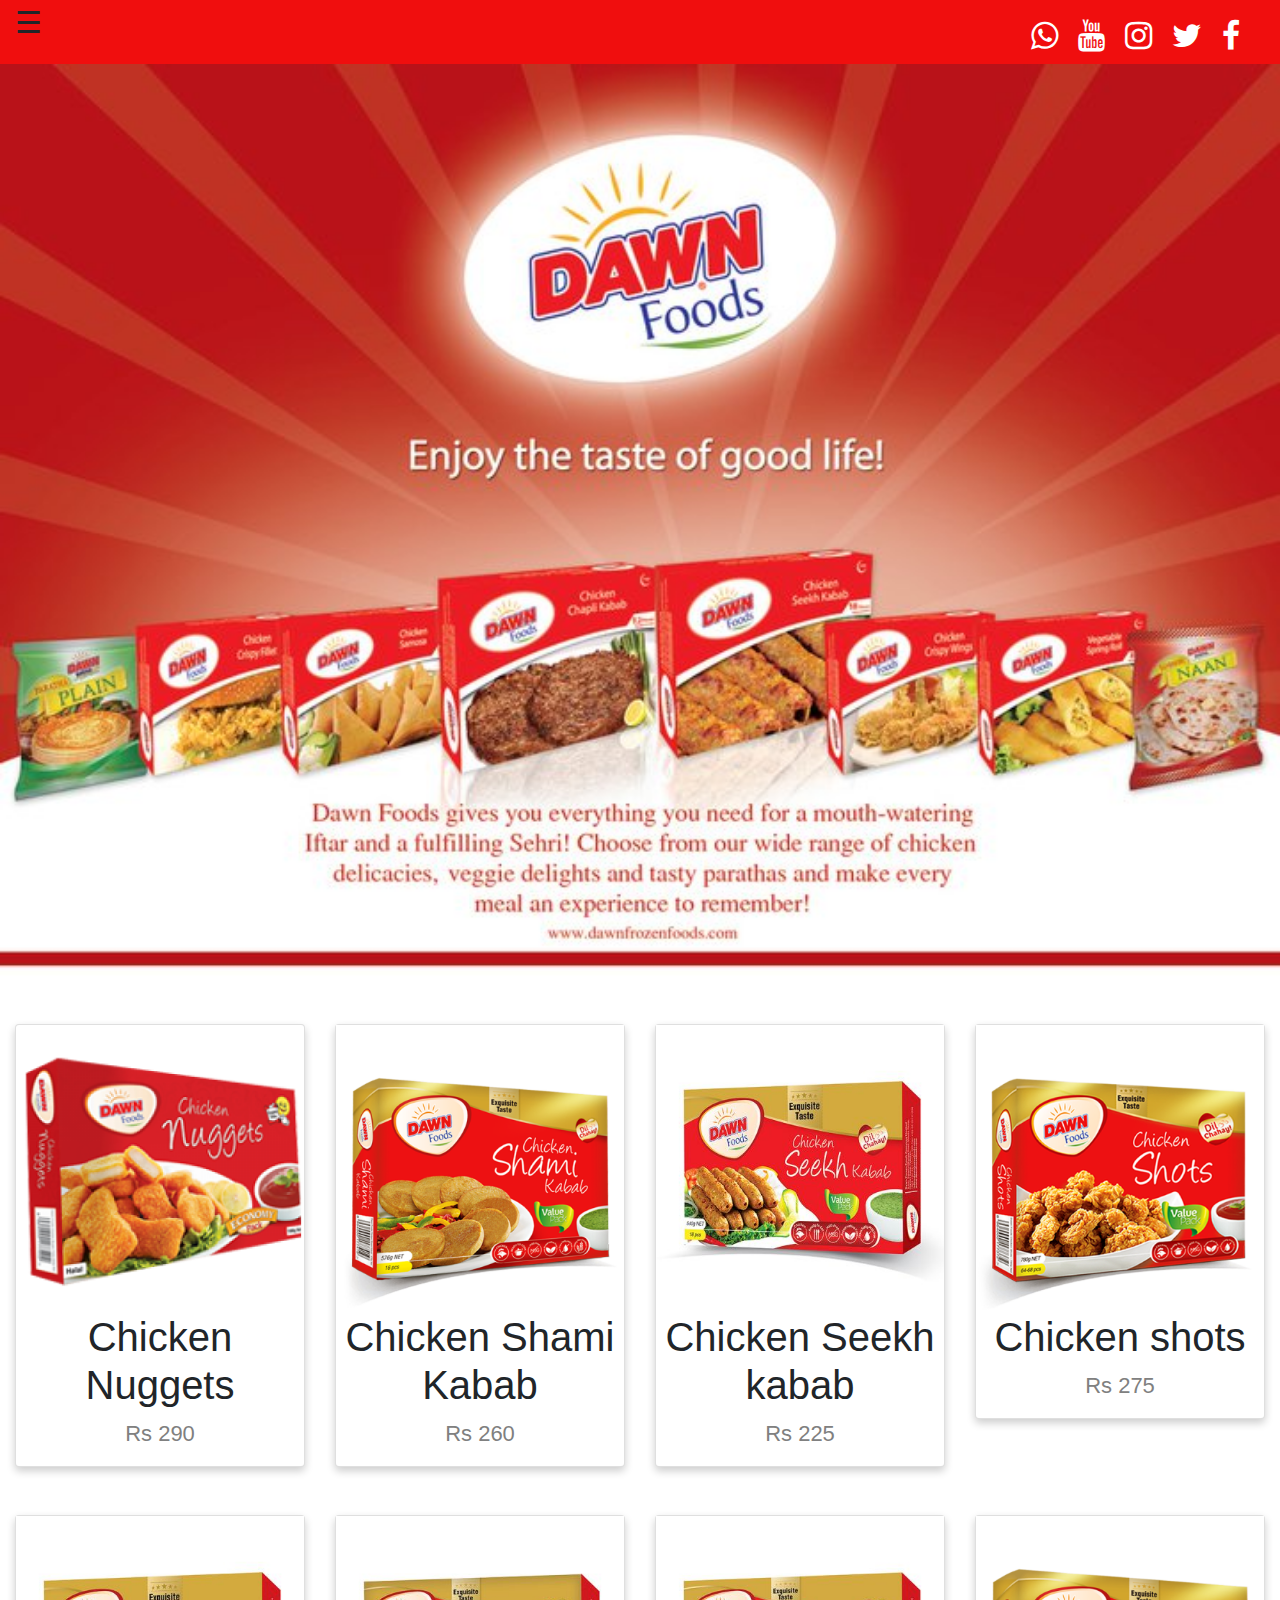
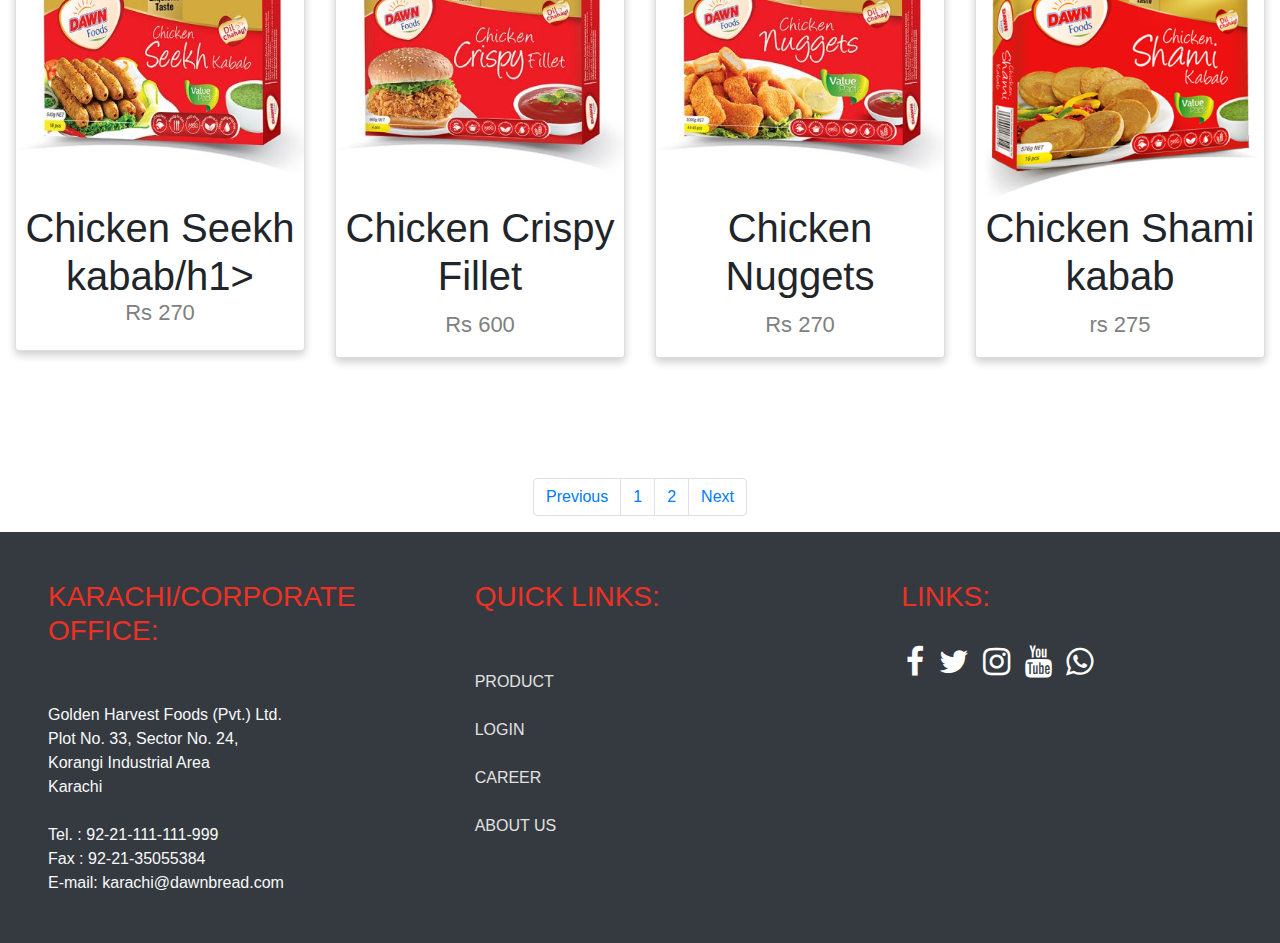
<file: product4.html>
<!DOCTYPE html>
<html lang="en">

<head>
    <meta charset="UTF-8">
    <meta name="viewport" content="width=device-width, initial-scale=1.0">
    <link rel="stylesheet" href="style.css">
    <link rel="stylesheet" href="bootstrap-4.4.1-dist/css/bootstrap.min.css">
    <link href="https://stackpath.bootstrapcdn.com/font-awesome/4.7.0/css/font-awesome.min.css" rel="stylesheet" integrity="sha384-wvfXpqpZZVQGK6TAh5PVlGOfQNHSoD2xbE+QkPxCAFlNEevoEH3Sl0sibVcOQVnN" crossorigin="anonymous">

    <title>Document</title>
</head>

<body>
    <div class="container-fluid topcont">
        <div class="row">
            <div class="col-md-2">
                <div id="mySidenav" class="sidenav ">
                    <a href="javascript:void(0)" class="closebtn" onclick="closeNav()">&times;</a>
                    <a href="index.html">Home</a>
                    <a href="product.html">Products</a>
                    <a href="product3.html">Frozen Product</a>
                    <a href="contact.html">Contact</a>
                    <a href="about.html">About Us</a>
                </div>
                <span style="font-size:30px;cursor:pointer" onclick="openNav()">&#9776; </span>
            </div>
            <div class="col-md-10">
                <div class="col links">
                    <a class="k" href="mailto:mmmubeen761@gmail.com"><i class="fa fa-2x fa-facebook"></i></a>
                    <a class="k" href="mailto:mmmubeen761@gmail.com"><i class="fa fa-2x fa-twitter"></i></a>
                    <a class="k" href="mailto:mmmubeen761@gmail.com"><i class="fa fa-2x fa-instagram"></i></a>
                    <a class="k" href="mailto:mmmubeen761@gmail.com"><i class="fa fa-2x fa-youtube"></i></a>
                    <a class="k" href="mailto:mmmubeen761@gmail.com"><i class="fa fa-2x fa-whatsapp"></i></a>
                </div>
            </div>
        </div>
    </div>


    <div class="container-fluid">
        <div class="row">
            <img class="img-fluid" width="100%" src="images/aa.jpg" alt="">
        </div>
    </div>

    <div class="container-fluid bg">
        <div class="row">
            <div class="col col-lg-3 col-md-3 col-xs-12 col-sm-6 mt-5">
                <div class="card">
                    <img src="images/Dawn nuggets-300x300.png" alt="Denim Jeans" style="width:100% ; height: auto;">
                    <h1>Chicken Nuggets</h1>
                    <p class="price">Rs 290</p>
                </div>
            </div>
            <div class="col col-lg-3 col-md-3 col-xs-12 col-sm-6 mt-5">
                <div class="card">
                    <img src="images/chicken_shami_kabab_value_pack_.png" alt="Denim Jeans" style="width:100% ; height: auto;">
                    <h1>Chicken Shami Kabab</h1>
                    <p class="price">Rs 260</p>
                </div>
            </div>
            <div class="col col-lg-3 col-md-3 col-xs-12 col-sm-6 mt-5">
                <div class="card">
                    <img src="images/chicken-seekh-kabab-value.jpg" alt="Denim Jeans" style="width:100% ; height: auto;">
                    <h1>Chicken Seekh kabab</h1>
                    <p class="price">Rs 225</p>
                </div>
            </div>
            <div class="col col-lg-3 col-md-3 col-xs-12 col-sm-6 mt-5">
                <div class="card">
                    <img src="images/chicken_shots_value_pack_.png" alt="Denim Jeans" style="width:100% ; height: auto;">
                    <h1>Chicken shots</h1>
                    <p class="price">Rs 275</p>
                </div>
            </div>
        </div>
    </div>
    <div class="container-fluid bg">
        <div class="row">
            <div class="col col-lg-3 col-md-3 col-xs-12 col-sm-6 mt-5">
                <div class="card">
                    <img src="images/chicken-seekh-kabab-value.jpg" alt="Denim Jeans" style="width:100%; height: auto;">
                    <h1>Chicken Seekh kabab/h1>
                        <p class="price">Rs 270</p>
                </div>
            </div>
            <div class="col col-lg-3 col-md-3 col-xs-12 col-sm-6 mt-5">
                <div class="card">
                    <img src="images/chicken-crispy-fillet.jpg" alt="Denim Jeans" style="width:100% ; height: auto">
                    <h1>Chicken Crispy Fillet</h1>
                    <p class="price">Rs 600</p>
                </div>
            </div>
            <div class="col col-lg-3 col-md-3 col-xs-12 col-sm-6 mt-5">
                <div class="card">
                    <img src="images/chicken-nuggets-value.jpg" alt="Denim Jeans" style="width:100% ; height: auto">
                    <h1>Chicken Nuggets</h1>
                    <p class="price">Rs 270</p>
                </div>
            </div>
            <div class="col col-lg-3 col-md-3 col-xs-12 col-sm-6 mt-5">
                <div class="card">
                    <img src="images/chicken_shami_kabab_value_pack_.png" alt="Denim Jeans" style="width:100% ; height: auto">
                    <h1>Chicken Shami kabab</h1>
                    <p class="price">rs 275</p>
                </div>
            </div>
        </div><br><br><br>
    </div>

    <div class="container-fluid">
        <ul class="pagination justify-content-center mt-5">
            <li class="page-item"><a class="page-link" href="product3.html">Previous</a></li>
            <li class="page-item"><a class="page-link" href="product3.html">1</a></li>
            <li class="page-item"><a class="page-link" href="product4.html">2</a></li>
            <li class="page-item"><a class="page-link" href="product4.html">Next</a></li>
        </ul>
    </div>


    <div class="container-fluid bg-dark text-light">
        <div class="row">
            <div class="col-md-4 p-5">
                <h3>KARACHI/CORPORATE OFFICE:</h3> <br><br> Golden Harvest Foods (Pvt.) Ltd. <br> Plot No. 33, Sector No. 24, <br> Korangi Industrial Area <br> Karachi <br><br> Tel. : 92-21-111-111-999 <br> Fax : 92-21-35055384 <br> E-mail: karachi@dawnbread.com
                <br>
            </div>
            <div class="col-md-4 p-5">
                <h3>QUICK LINKS:</h3><br><br>
                <a href="product.html" class="downdlinks">PRODUCT</a><br><br>
                <a href="#" class="downdlinks">LOGIN</a><br><br>
                <a href="#" class="downdlinks">CAREER</a><br><br>
                <a href="about.html" class="downdlinks">ABOUT US</a><br><br>
            </div>
            <div class="col-md-4 p-5">
                <h3>LINKS:</h3><br>
                <div class="links-down">
                    <a class="k" href="mailto:mmmubeen761@gmail.com"><i class="fa fa-2x fa-facebook"></i></a>
                    <a class="k" href="mailto:mmmubeen761@gmail.com"><i class="fa fa-2x fa-twitter"></i></a>
                    <a class="k" href="mailto:mmmubeen761@gmail.com"><i class="fa fa-2x fa-instagram"></i></a>
                    <a class="k" href="mailto:mmmubeen761@gmail.com"><i class="fa fa-2x fa-youtube"></i></a>
                    <a class="k" href="mailto:mmmubeen761@gmail.com"><i class="fa fa-2x fa-whatsapp"></i></a>
                </div>
            </div>
        </div>
    </div>
    <!-- javascript -->

    <script>
        function openNav() {
            document.getElementById("mySidenav").style.width = "250px";
        }

        function closeNav() {
            document.getElementById("mySidenav").style.width = "0";
        }
    </script>

    <!-- js links -->
    <script src="https://ajax.googleapis.com/ajax/libs/jquery/3.4.1/jquery.min.js"></script>
    <script src="https://cdnjs.cloudflare.com/ajax/libs/popper.js/1.16.0/umd/popper.min.js"></script>
    <script src="https://maxcdn.bootstrapcdn.com/bootstrap/4.4.1/js/bootstrap.min.js"></script>
</body>

</html>
</file>
<file: style.css>
* {
    margin: 0;
    padding: 0;
}


/* index page css */

.topcont {
    background-color: rgb(240, 14, 14);
}

.links a {
    margin-top: 10px;
    float: right;
    color: rgb(255, 255, 255);
    padding: 10px;
}

.links-down a {
    margin-top: 10px;
    color: rgb(255, 255, 255);
    padding: 5px;
}

.downdlinks {
    color: rgb(226, 226, 226);
}

.main {
    background-color: rgb(216, 216, 216);
}

.two-conatiner {
    border-radius: 5px;
    box-shadow: 15px 10px 20px rgb(102, 102, 101);
}

h3 {
    color: rgb(238, 49, 36);
}

.ipheading {
    text-align: center;
}


/* sidebar css */

.sidenav {
    height: 100%;
    width: 0;
    position: fixed;
    z-index: 1;
    top: 0;
    left: 0;
    background-color: rgb(235, 70, 70);
    overflow-x: hidden;
    transition: 0.5s;
    padding-top: 60px;
}

.sidenav a {
    padding: 8px 8px 8px 32px;
    text-decoration: none;
    font-size: 25px;
    color: #ffffff;
    display: block;
    transition: 0.3s;
}

.sidenav a:hover {
    color: #0485fd;
}

.sidenav .closebtn {
    position: absolute;
    top: 0;
    right: 25px;
    font-size: 36px;
    margin-left: 50px;
}

@media screen and (max-height: 450px) {
    .sidenav {
        padding-top: 15px;
    }
    .sidenav a {
        font-size: 18px;
    }
}


/* carosel css */

.carousel-inner img {
    width: 100%;
}


/* indexpage fixed top-image */

.fimg {
    background-image: url("images/pro-img.jpg");
    background-attachment: fixed;
    background-repeat: no-repeat;
    background-size: cover;
    width: 100%;
    height: 100vh;
}


/* product card css */

.card {
    box-shadow: 0 4px 8px 0 rgba(0, 0, 0, 0.2);
    /* max-width: 300px; */
    margin: auto;
    text-align: center;
    font-family: arial;
}

.price {
    color: grey;
    font-size: 22px;
}

.bg {
    background-image: url("images/bg.jpg");
    background-attachment: fixed;
    background-repeat: no-repeat;
    background-size: cover;
}


/* contact css */

h2 {
    color: red;
    font-family: 'Trebuchet MS', 'Lucida Sans Unicode', 'Lucida Grande', 'Lucida Sans', Arial, sans-serif;
}

p {
    color: #2196F3;
    font-family: -apple-system, BlinkMacSystemFont, 'Segoe UI', Roboto, Oxygen, Ubuntu, Cantarell, 'Open Sans', 'Helvetica Neue', sans-serif;
}


/* about page css */

.boxshadow {
    box-shadow: 10px 15px 20px rgb(90, 88, 88);
}

#historyh1 {
    font-family: Georgia, Times, 'Times New Roman', serif;
    color: red;
}

#historyp {
    font-family: 'Courier New', Courier, monospace;
    color: rgb(3, 61, 250);
}
</file>
